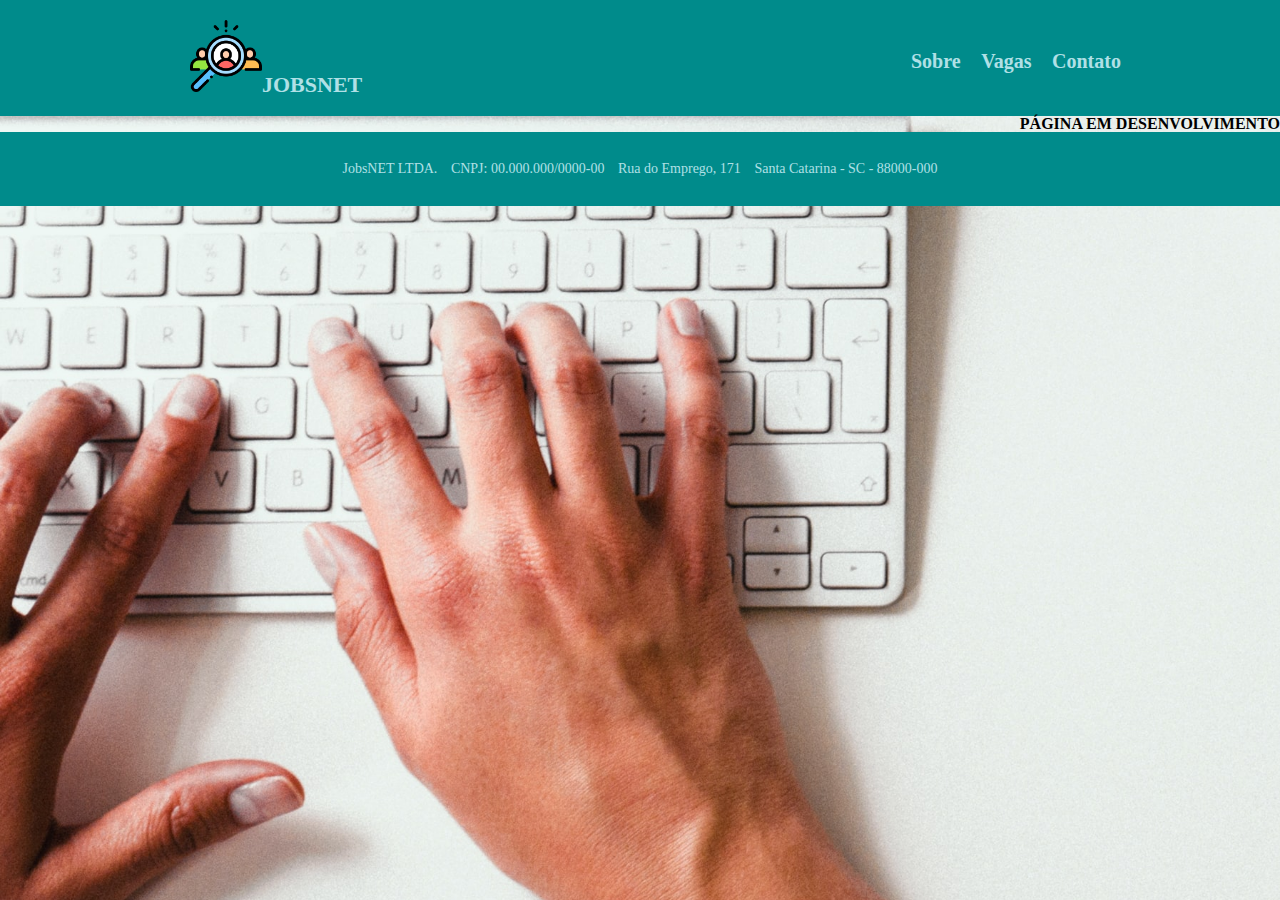
<file: contato.html>
<!DOCTYPE html>
<HTML lang="pt-br">

<head>
    <link rel="icon" href="img/logo.png" alt="Logo_JobsNet">
    <link rel="stylesheet" href="reset.css">
    <link rel="stylesheet" href="Jobsnet.css">
    <title>JobsNet</title>
</head>

<body>
    <header>
        <div class="caixa">
            <h1><img src="img/logo.png" href='Jobsnet.html' width="8%" >JobsNET</h1>
            <nav>
                <ul>
                    <li><a href='sobre.html'>Sobre</a></li>
                    <li><a href='vagas.html'>Vagas</a></li>
                    <li><a href='contato.html'>Contato</a></li>
                </ul>
            </nav>
        </div>
    </header>

    <div class="container">
        <h1 class="pgdesenv">Página em Desenvolvimento</h1>
    </div>

    <footer>
        <div class="dadosfooter">
            <ul>
                <li>JobsNET LTDA.</li>
                <li>CNPJ: 00.000.000/0000-00</li>
                <li>Rua do Emprego, 171</li>
                <li>Santa Catarina - SC - 88000-000</li>
            </ul>
        </div>
    </footer>

</body>

</HTML>
</file>
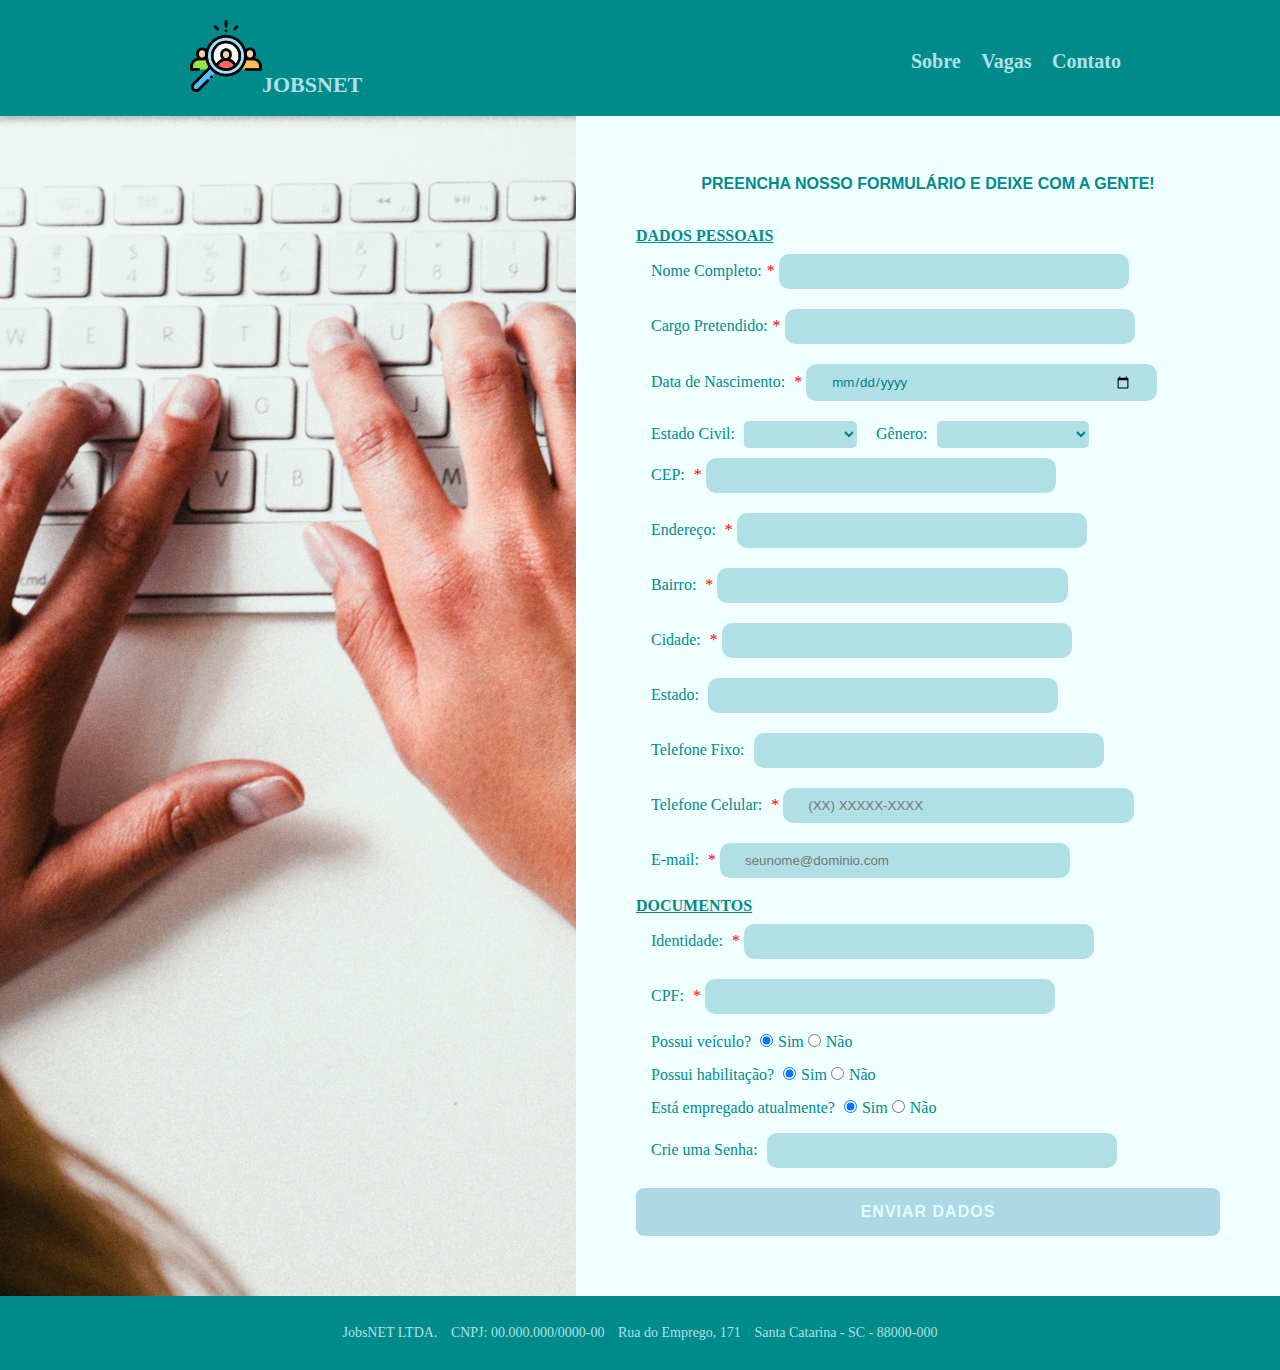
<file: Jobsnet.html>
<!DOCTYPE html>
<HTML lang="pt-br">

<head>
    <meta charset="UTF-8">
    <link rel="icon" href="img/logo.png" alt="Logo_JobsNet">
    <link rel="stylesheet" href="reset.css">
    <link rel="stylesheet" href="Jobsnet.css">
    
    <title>JobsNet</title>
</head>
<body>
    <header>
        <div class="caixa">
            <h1><img src="img/logo.png" href='Jobsnet.html' width="8%" >JobsNET</h1>
            <nav>
                <ul>
                    <li><a href='sobre.html'>Sobre</a></li>
                    <li><a href='vagas.html'>Vagas</a></li>
                    <li><a href='contato.html'>Contato</a></li>
                </ul>
            </nav>
        </div>
    </header>

    <div class="container">
        <form action="#" method="GET">
            <div class="formtitle">Preencha nosso formulário e deixe com a gente!</div><br>
                <div class="dadosusuario">
                    <fieldset>
                    <legend>Dados Pessoais</legend>
                    <label for="nome">Nome Completo:</label><span class="required"></span>
                    <input type="text" id="nomecompleto" class="input-padrao" required><br>
                    <label for="cargo">Cargo Pretendido:</label><span class="required"></span>
                    <input type="text" id="cargo" class="input-padrao" required><br>
                    <label for="data">Data de Nascimento: </label><span class="required"></span>
                    <input type="date" id="data" class="input-padrao" required/><br>
                    <label>Estado Civil:</label>
                    <select id="estadocivil">
                        <option selected disabled value=""></option>
                        <option>Solteiro(a)</option>
                        <option>Casado(a)</option>
                        <option>Viúvo(a)</option>
                        <option>União Estável</option>
                        <option>Outro</option>
                    </select> 
                    <label> Gênero: </label>
                    <select id="genero">
                        <option selected disabled value=""></option>
                        <option>Mulher cisgênero</option>
                        <option>Mulher transgênero</option>
                        <option>Homem cisgênero</option>
                        <option>Homem transgênero</option>
                        <option>Outro</option>
                    </select>
                    <br>
                    <label for="CEP">CEP: </label><span class="required"></span>
                    <input type="text" id="cep" class="input-padrao"required value="" onblur="pesquisacep(this.value);"><br>
                    <label for="endereço">Endereço: </label><span class="required"></span>
                    <input type="text" id="endereço" class="input-padrao" required/><br>
                    <label for="bairro">Bairro: </label><span class="required"></span>
                    <input type="text" id="bairro" class="input-padrao" required/><br>
                    <label for="cidade">Cidade: </label><span class="required"></span>
                    <input type="text" id="Cidade" class="input-padrao" required/><br>
                    <label for="estado">Estado: </label>
                    <input type="text" id="estado" class="input-padrao" /><br>
                    <label for="fonefixo">Telefone Fixo: </label>
                    <input type="text" id="fonefixo" class="input-padrao" /><br>
                    <label for="fonecel">Telefone Celular: </label><span class="required"></span>
                    <input type="text" id="fonecel" placeholder="(XX) XXXXX-XXXX" class="input-padrao" required/><br>  
                    <label for="email">E-mail: </label><span class="required"></span>
                    <input type="text" id="email" placeholder="seunome@dominio.com" class="input-padrao" required/><br>
                    </fieldset>
                    <fieldset> 
                    <legend>Documentos</legend>
                    <label for="id">Identidade: </label><span class="required"></span>
                    <input type="text" id="id" class="input-padrao" required/><br>
                    <label for="cpf">CPF: </label><span class="required"></span>
                    <input type="text" id="CPF" class="input-padrao" required/><br>  
                    <label for="veiculo"> Possui veículo?</label>
                    <input type="radio" name="veiculo" id="veiculo" class="input-sn" value="Sim" checked>Sim
                    <input type="radio" name="veiculo" id="veiculo" class="input-sn" value="Não">Não
                    <br>
                    <label for="habilitacao">Possui habilitação? </label>
                    <input type="radio" name="habilitacao" id="habilitacao" class="input-sn" value="Sim" checked>Sim
                    <input type="radio" name="habilitacao" id="habilitacao" class="input-sn" value="Não">Não
                    <br>
                    <label for="empregado"> Está empregado atualmente?</label>
                    <input type="radio" name="empregado" id="empregado" class="input-sn" value="Sim" checked>Sim
                    <input type="radio" name="empregado" id="empregado" class="input-sn" value="Não">Não
                    <br>
                    <label for="senha">Crie uma Senha: </label>
                    <input type="text" id="senha" class="input-padrao"><br>
                    </fieldset>
                    <input type="submit" id="button" value="ENVIAR DADOS">
                    </fieldset>
                </div>
            </div>
        </div>
        </form>
    </div>


    <footer>
        <div class="dadosfooter">
            <ul>
                <li>JobsNET LTDA.</li>
                <li>CNPJ: 00.000.000/0000-00</li>
                <li>Rua do Emprego, 171</li>
                <li>Santa Catarina - SC - 88000-000</li>
            </ul>
        </div>
    </footer>

</body>

</HTML>
</file>
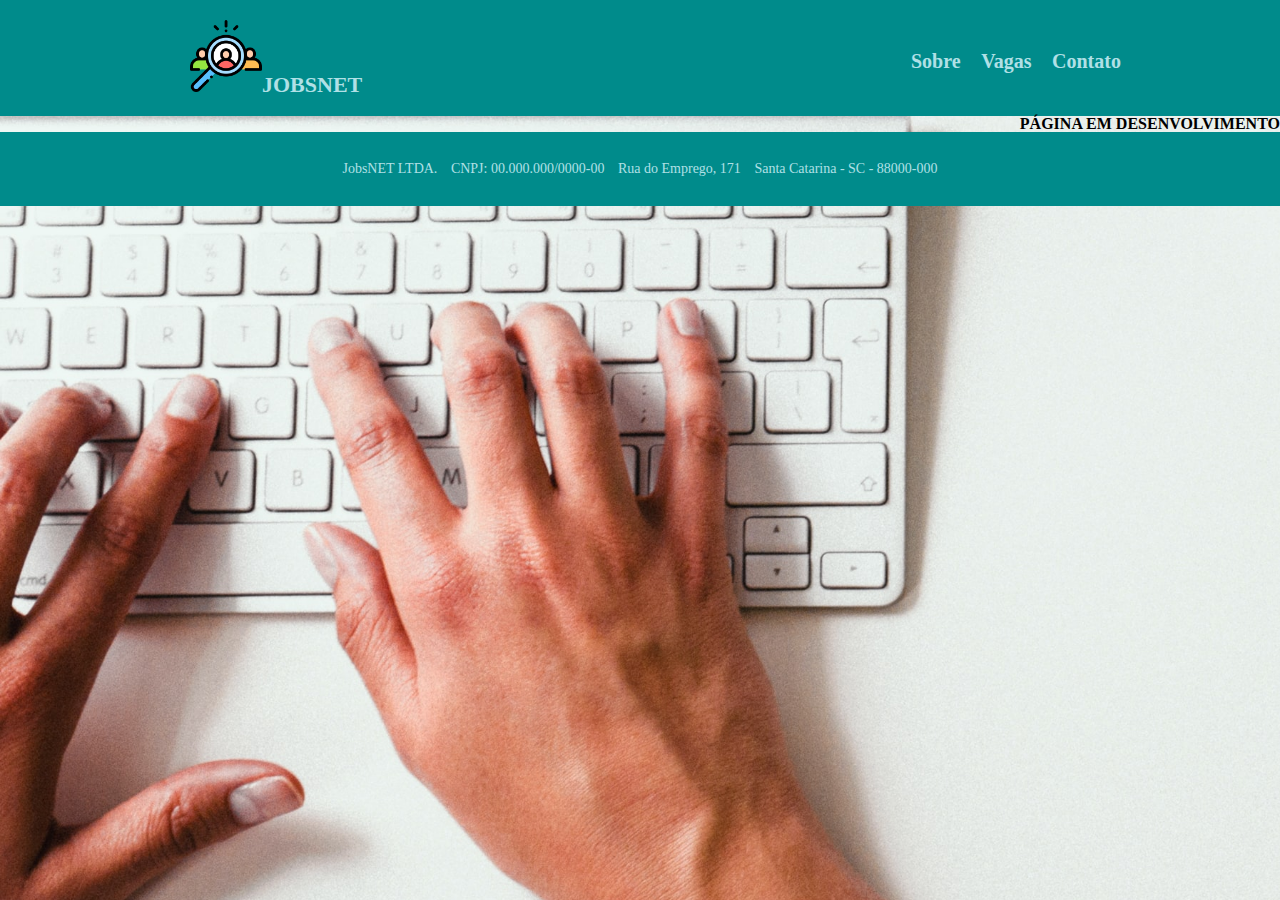
<file: sobre.html>
<!DOCTYPE html>
<HTML lang="pt-br">

<head>
    <link rel="icon" href="img/logo.png" alt="Logo_JobsNet">
    <link rel="stylesheet" href="reset.css">
    <link rel="stylesheet" href="Jobsnet.css">
    <title>JobsNet</title>
</head>

<body>
    <header>
        <div class="caixa">
            <h1><img src="img/logo.png" href='Jobsnet.html' width="8%" >JobsNET</h1>
            <nav>
                <ul>
                    <li><a href='sobre.html'>Sobre</a></li>
                    <li><a href='vagas.html'>Vagas</a></li>
                    <li><a href='contato.html'>Contato</a></li>
                </ul>
            </nav>
        </div>
    </header>
    <div class="container">
        <h1 class="pgdesenv">Página em Desenvolvimento</h1>
    </div>
    <footer>
        <div class="dadosfooter">
            <ul>
                <li>JobsNET LTDA.</li>
                <li>CNPJ: 00.000.000/0000-00</li>
                <li>Rua do Emprego, 171</li>
                <li>Santa Catarina - SC - 88000-000</li>
            </ul>
        </div>
    </footer>

</body>

</HTML>
</file>
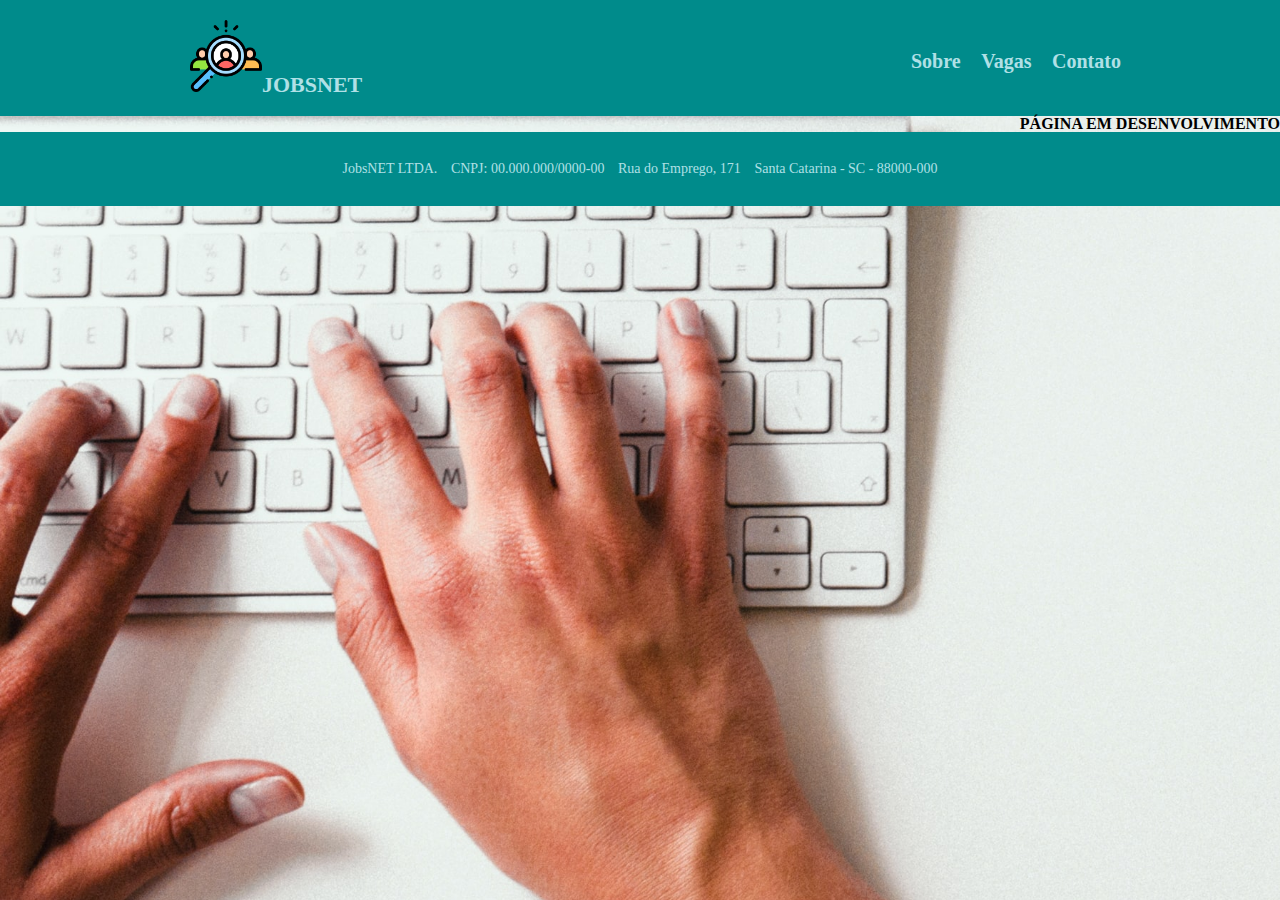
<file: vagas.html>
<!DOCTYPE html>
<HTML lang="pt-br">

<head>
    <link rel="icon" href="img/logo.png" alt="Logo_JobsNet">
    <link rel="stylesheet" href="reset.css">
    <link rel="stylesheet" href="Jobsnet.css">
    <title>JobsNet</title>
</head>

<body>
    <header>
        <div class="caixa">
            <h1><img src="img/logo.png" url="Jobsnet.html" width="8%" >JobsNet</h1>
            <nav>
                <ul>
                    <li><a href='sobre.html'>Sobre</a></li>
                    <li><a href='vagas.html'>Vagas</a></li>
                    <li><a href='contato.html'>Contato</a></li>
                </ul>
            </nav>
        </div>
    </header>
    <div class="container">
        <h1 class="pgdesenv">Página em Desenvolvimento</h1>
    </div>
    <footer>
        <div class="dadosfooter">
            <ul>
                <li>JobsNET LTDA.</li>
                <li>CNPJ: 00.000.000/0000-00</li>
                <li>Rua do Emprego, 171</li>
                <li>Santa Catarina - SC - 88000-000</li>
            </ul>
        </div>
    </footer>

</body>

</HTML>
</file>
<file: Jobsnet.css>
* {
    margin:0;
    padding: 0;
    box-sizing: border-box;
    font-family: sans-serif;
}

body {
    display: auto;
    justify-content: center;
    align-items: center;
    background-image: url("img/bg.jpg");
    background-size: 200%;
    background-repeat: no-repeat;
}

header {
    background: #008B8B;
    color: #B0E0E6;
    top: 50px;
    font-size: 22px;
}

.caixa {
	width: 940px;
	margin: 0 auto;
    padding: 20px;
}

nav {
    position: absolute;
    top: 50px;
    right: 0%;
    left: 70%;
}

nav li {
    display: inline;
    margin: 0 0 0 15px;
}

nav a {
    color: #B0E0E6;
    font-weight: bold;
    font-size: 20px;
    text-decoration: none;
}

nav a:hover {
    font-size: 22px;
    color: #7FFFD4;
}

h1 {
    font-weight: bold;
    text-transform: uppercase;

}

.container {
    box-sizing: border-box;
    display: flex;
    justify-content: end;
    padding: 0;
}

.container div {
    margin: 10px;
    padding: 0px;
}

form {
    margin-top: 0em;
    margin: 0em;
    width: 55%;
    padding: 50px;
    background-color: #F0FFFF;
    color: #008B8B;
    position: relative;
}

.formtitle {
    display: block;
    font-size: 1em;
    font-weight: bold;
    align-content: center;
    font-family: sans-serif;
    text-align: center;
    letter-spacing: 0em;
    margin-top: 20px;
    margin-bottom: 20px;
    text-transform: uppercase;
}


label {
    padding: 5px;
    margin-left: 10px;
    margin-top: 20px;
    width: 100px;
    font-size: 16px;
    font-weight: 400px;
    position: relative;
    justify-content: space-between;
}

#estadocivil, #genero {
    background: #B0E0E6;
    padding: 5px;
    margin-top: 0px;
    margin-bottom: 10px;
    border: none;
    border-radius: 5px;
    color: #008080;
}

.input-padrao {
    margin: 0 0 20px;
    padding: 10px 25px;
    font-family: sans-serif;
    display: inline-block;
    border-radius: 10px;
    border-style: none;
    outline: none;
    background: #B0E0E6;
    width: 60%;
    resize: none;
    color: #008080;
}

.input-sn {
    margin: 0 0 20px;
    margin-right: 5px;
}

.required::after {
    content:"*"; 
    color: red;

}

legend {
    display: block;
    font-size: 16px;
    margin: 0 0 10px;
    font-weight:bold;
    text-transform: uppercase;
    text-decoration: underline;
}

#button {
    width: 100%;
    font-size: 16px;
    border: none;
    padding: 15px 0;
    border-radius: 8px;
    letter-spacing: 1px;
    cursor: pointer;
    text-decoration: none;
    background-color: #ADD8E6;
    display: auto;
    align-content: center;
    color: #E0FFFF;
    font-weight: bold;
    transition: 1s all;
}

#button:hover {
    background-color:#008B8B;
    font-size: 18px;
    
}

footer {
    background-color: #008B8B;
    padding: 30px;
    text-size-adjust: 100%;
    font-size: 14px;
    color: #B0E0E6;
}


footer li  {
    display: inline;
    margin: 5px;
    right: 50px;
    align-items: center;
    justify-content: center;
    left: 100px;
}

.dadosfooter {
    display: grid;
    justify-content: center;
}

h1 .pgdesenvol {
    width: 100%;
    color: red;
}
</file>
